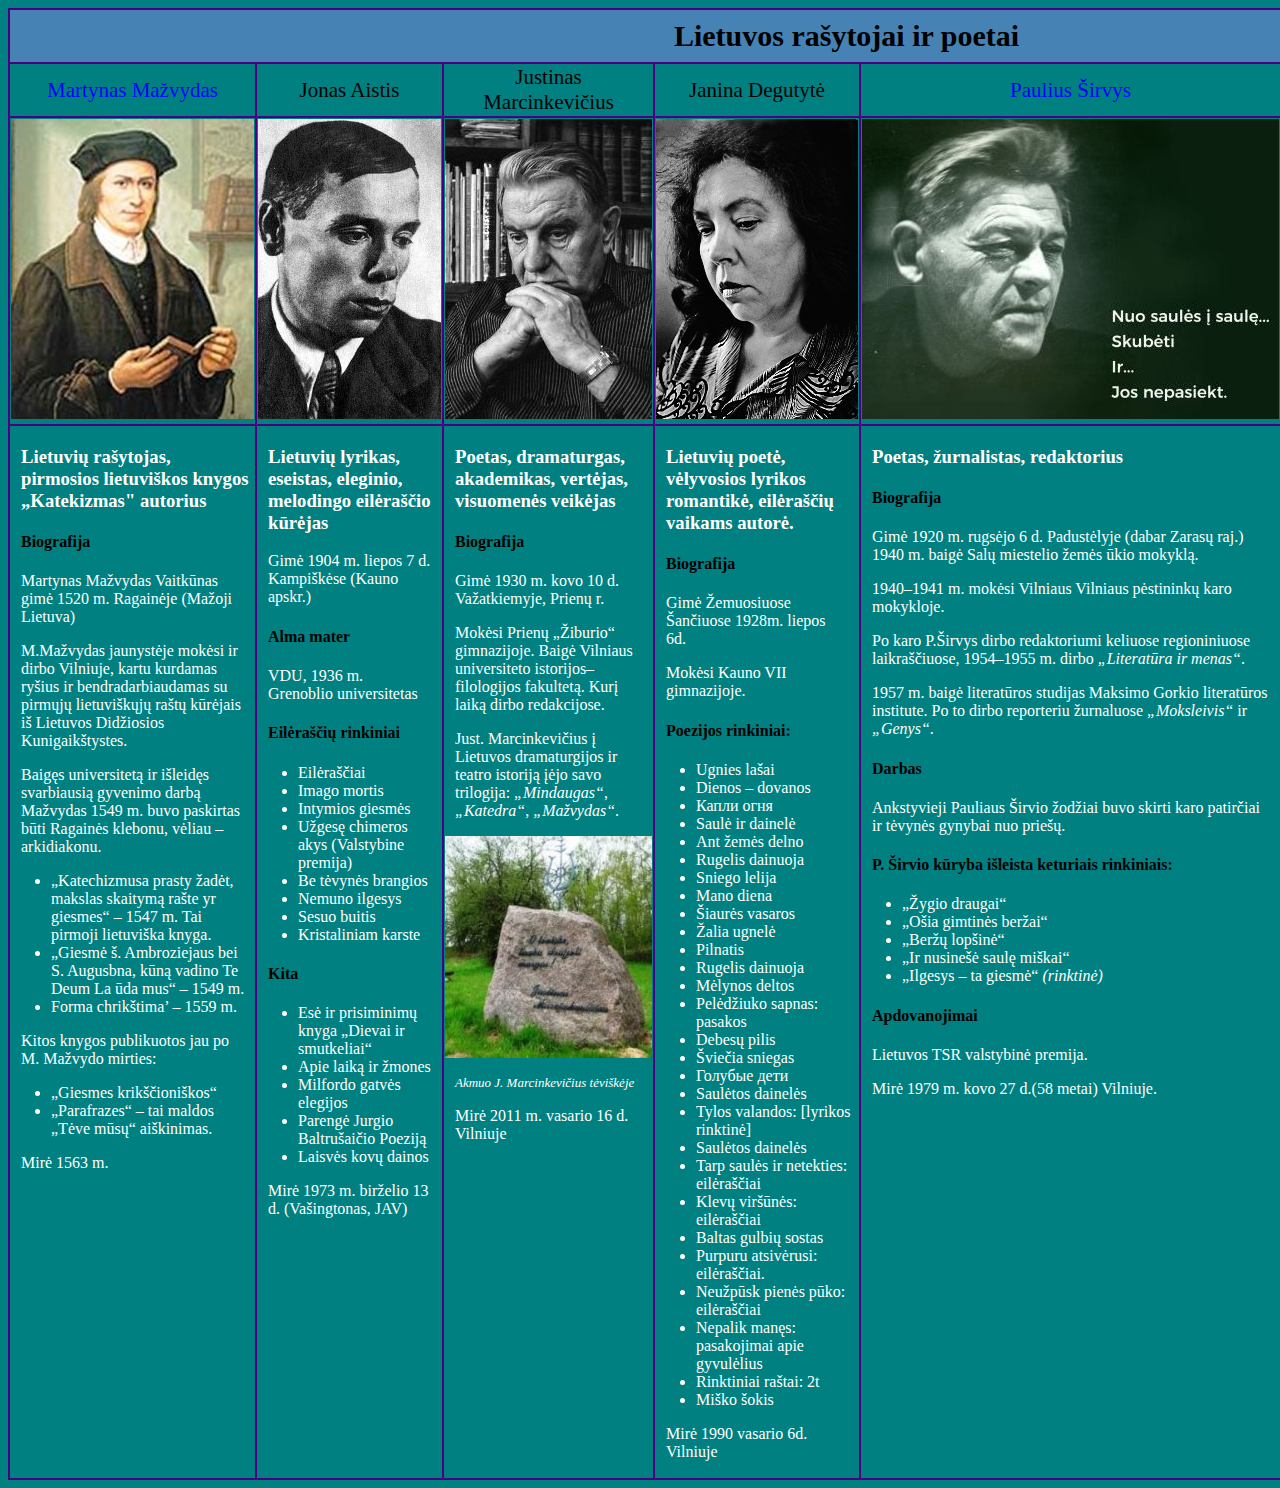
<file: index.html>
<!DOCTYPE html>
<html lang="lt">
  <head>
    <meta charset="UTF-8" />
    <title>Pagrindinis</title>
    <link rel="stylesheet" href="index.css" />
  </head>
  <body>
    <table>
      <tr>
        <th colspan="7">Lietuvos rašytojai ir poetai</th>
      </tr>
      <tr class="nuorodos">
        <td><a href="mazvydas.html">Martynas Mažvydas</a></td>
        <td>Jonas Aistis</td>
        <td>
          Justinas<br />
          Marcinkevičius
        </td>
        <td>Janina Degutytė</td>
        <td><a href="sirvys.html">Paulius Širvys</a></td>
        <td>Vincas Kudirka</td>
        <td><a href="neris.html">Salomėja Nėris</a></td>
      </tr>
      <tr>
        <td>
          <a href="mazvydas.html"><img src="martynas_mazvydas.jpg" /></a>
        </td>
        <td><img src="jonas_aistis.jpg" /></td>
        <td><img src="justinas_marcinkevicius.jpg" /></td>
        <td><img src="janina_degutyte.jpg" /></td>
        <td>
          <a href="sirvys.html"><img src="paulius_sirvys.jpg" /></a>
        </td>
        <td><img src="vincas_kudirka.jpg" /></td>
        <td>
          <a href="neris.html"><img src="salomeja_neris.jpg" /></a>
        </td>
      </tr>
      <tr>
        <td class="tekstas">
          <h3>
            Lietuvių rašytojas, pirmosios lietuviškos knygos „Katekizmas"
            autorius
          </h3>
          <h4>Biografija</h4>
          <p>
            Martynas Mažvydas Vaitkūnas gimė 1520 m. Ragainėje (Mažoji Lietuva)
          </p>
          <p>
            M.Mažvydas jaunystėje mokėsi ir dirbo Vilniuje, kartu kurdamas
            ryšius ir bendradarbiaudamas su pirmųjų lietuviškųjų raštų kūrėjais
            iš Lietuvos Didžiosios Kunigaikštystes.
          </p>
          <p>
            Baigęs universitetą ir išleidęs svarbiausią gyvenimo darbą Mažvydas
            1549 m. buvo paskirtas būti Ragainės klebonu, vėliau – arkidiakonu.
          </p>
          <ul>
            <li>
              „Katechizmusa prasty žadėt, makslas skaitymą rašte yr giesmes“ –
              1547 m. Tai pirmoji lietuviška knyga.
            </li>
            <li>
              „Giesmė š. Ambroziejaus bei S. Augusbna, kūną vadino Te Deum La
              ūda mus“ – 1549 m.
            </li>
            <li>Forma chrikštima’ – 1559 m.</li>
          </ul>
          <p>Kitos knygos publikuotos jau po M. Mažvydo mirties:</p>
          <ul>
            <li>„Giesmes krikščioniškos“</li>
            <li>„Parafrazes“ – tai maldos „Tėve mūsų“ aiškinimas.</li>
          </ul>
          <p>Mirė 1563 m.</p>
        </td>
        <td class="tekstas">
          <h3>
            Lietuvių lyrikas, eseistas, eleginio, melodingo eilėraščio kūrėjas
          </h3>
          <p>Gimė 1904 m. liepos 7 d. Kampiškėse (Kauno apskr.)</p>
          <h4>Alma mater</h4>
          <p>VDU, 1936 m. Grenoblio universitetas</p>
          <h4>Eilėraščių rinkiniai</h4>
          <ul>
            <li>Eilėraščiai</li>
            <li>Imago mortis</li>
            <li>Intymios giesmės</li>
            <li>Užgesę chimeros akys (Valstybine premija)</li>
            <li>Be tėvynės brangios</li>
            <li>Nemuno ilgesys</li>
            <li>Sesuo buitis</li>
            <li>Kristaliniam karste</li>
          </ul>
          <h4>Kita</h4>
          <ul>
            <li>Esė ir prisiminimų knyga „Dievai ir smutkeliai“</li>
            <li>Apie laiką ir žmones</li>
            <li>Milfordo gatvės elegijos</li>
            <li>Parengė Jurgio Baltrušaičio Poeziją</li>
            <li>Laisvės kovų dainos</li>
          </ul>
          <p>Mirė 1973 m. birželio 13 d. (Vašingtonas, JAV)</p>
        </td>
        <td class="tekstas">
          <h3>
            Poetas, dramaturgas, akademikas, vertėjas, visuomenės veikėjas
          </h3>
          <h4>Biografija</h4>
          <p>Gimė 1930 m. kovo 10 d. Važatkiemyje, Prienų r.</p>
          <p>
            Mokėsi Prienų „Žiburio“ gimnazijoje. Baigė Vilniaus universiteto
            istorijos–filologijos fakultetą. Kurį laiką dirbo redakcijose.
          </p>
          <p>
            Just. Marcinkevičius į Lietuvos dramaturgijos ir teatro istoriją
            įėjo savo trilogija: <i>„Mindaugas“</i>, <i>„Katedra“</i>,
            <i>„Mažvydas“</i>.
          </p>
          <img src="akmuo.jpg" />
          <p class="mazas"><i>Akmuo J. Marcinkevičius tėviškėje</i></p>
          <p>Mirė 2011 m. vasario 16 d. Vilniuje</p>
        </td>
        <td class="tekstas">
          <h3>
            Lietuvių poetė, vėlyvosios lyrikos romantikė, eilėraščių vaikams
            autorė.
          </h3>
          <h4>Biografija</h4>
          <p>Gimė Žemuosiuose Šančiuose 1928m. liepos 6d.</p>
          <p>Mokėsi Kauno VII gimnazijoje.</p>
          <h4>Poezijos rinkiniai:</h4>
          <ul>
            <li>Ugnies lašai</li>
            <li>Dienos – dovanos</li>
            <li>Капли огня</li>
            <li>Saulė ir dainelė</li>
            <li>Ant žemės delno</li>
            <li>Rugelis dainuoja</li>
            <li>Sniego lelija</li>
            <li>Mano diena</li>
            <li>Šiaurės vasaros</li>
            <li>Žalia ugnelė</li>
            <li>Pilnatis</li>
            <li>Rugelis dainuoja</li>
            <li>Mėlynos deltos</li>
            <li>Pelėdžiuko sapnas: pasakos</li>
            <li>Debesų pilis</li>
            <li>Šviečia sniegas</li>
            <li>Голубые дети</li>
            <li>Saulėtos dainelės</li>
            <li>Tylos valandos: [lyrikos rinktinė]</li>
            <li>Saulėtos dainelės</li>
            <li>Tarp saulės ir netekties: eilėraščiai</li>
            <li>Klevų viršūnės: eilėraščiai</li>
            <li>Baltas gulbių sostas</li>
            <li>Purpuru atsivėrusi: eilėraščiai.</li>
            <li>Neužpūsk pienės pūko: eilėraščiai</li>
            <li>Nepalik manęs: pasakojimai apie gyvulėlius</li>
            <li>Rinktiniai raštai: 2t</li>
            <li>Miško šokis</li>
          </ul>
          <p>Mirė 1990 vasario 6d. Vilniuje</p>
        </td>
        <td class="tekstas">
          <h3>Poetas, žurnalistas, redaktorius</h3>
          <h4>Biografija</h4>
          <p>
            Gimė 1920 m. rugsėjo 6 d. Padustėlyje (dabar Zarasų raj.) 1940 m.
            baigė Salų miestelio žemės ūkio mokyklą.
          </p>
          <p>
            1940–1941 m. mokėsi Vilniaus Vilniaus pėstininkų karo mokykloje.
          </p>
          <p>
            Po karo P.Širvys dirbo redaktoriumi keliuose regioniniuose
            laikraščiuose, 1954–1955 m. dirbo <i>„Literatūra ir menas“</i>.
          </p>
          <p>
            1957 m. baigė literatūros studijas Maksimo Gorkio literatūros
            institute. Po to dirbo reporteriu žurnaluose
            <i>„Moksleivis“</i> ir <i>„Genys“</i>.
          </p>
          <h4>Darbas</h4>
          <p>
            Ankstyvieji Pauliaus Širvio žodžiai buvo skirti karo patirčiai ir
            tėvynės gynybai nuo priešų.
          </p>
          <h4>P. Širvio kūryba išleista keturiais rinkiniais:</h4>
          <ul>
            <li>„Žygio draugai“</li>
            <li>„Ošia gimtinės beržai“</li>
            <li>„Beržų lopšinė“</li>
            <li>„Ir nusinešė saulę miškai“</li>
            <li>„Ilgesys – ta giesmė“ <i>(rinktinė)</i></li>
          </ul>
          <h4>Apdovanojimai</h4>
          <p>Lietuvos TSR valstybinė premija.</p>
          <p>Mirė 1979 m. kovo 27 d.(58 metai) Vilniuje.</p>
        </td>
        <td class="tekstas">
          <h3>
            Lietuvos gydytojas, prozininkas, poetas, publicistas, kritikas,
            vertėjas, varpininkas, laikraščio „Varpas" redaktorius, vienas iš
            lietuvių tautinio sąjūdžio ideologų.
          </h3>
          <h4>Biografija</h4>
          <p>1858 m. gruodžio 31 d. Paežeriuose (Vilkaviškio apskr.)</p>
          <p>
            Mokėsi Paežerių pradžios mokykloje, kur pasižymėjo visokeriopais
            gabumais.
          </p>
          <p>
            1871 metais baigęs pradžios mokyklą, įstojo į Marijampolės
            gimnaziją. V.Kudirka sidabro medaliu baigė gimnaziją, išvyko
            studijuoti į Varšuvos universitetą, istorijos–filologijos fakultetą,
            vėliau perėjo į medicinos fakultetą.
          </p>
          <p>
            Vincas Kudirka buvo tas žmogus, kuris nuolat kėlė valstybę. Juk, kai
            jis sukūrė himną, tokios valstybės kaip Lietuva nė nebuvo
            žemėlapyje.
          </p>
          <p>Mirė: 1899 m. lapkričio 16 d.</p>
        </td>
        <td class="tekstas">
          <h3>Poetė, mokytoja</h3>
          <h4>Biografija</h4>
          <p>
            Gimė 1904 m. lapkričio 17 d. Kiršiuose, Alvito valsčius
            <i>(Vilkaviškio raj.)</i>
          </p>
          <h4>Mokslų ir kūrybos pradžia</h4>
          <p>
            1924 m. įstojo į Lietuvos universitetą, studijavo lietuvių
            literatūrą, vokiečių kalbą ir literatūrą, pedagogiką–psichologiją.
          </p>
          <p>
            Dalyvavo ateitininkų meno draugijos <b>„Šatrija“</b> veikloje. Nuo
            1930 m. dirbo Seinų <b>„Žiburio“</b> gimnazijos lietuvių bei
            vokiečių kalbų mokytoja, vėliau persikelia mokytojauti į Panevėžį.
          </p>
          <p>1936 m. išvyksta į Paryžių studijuoti prancūzų kalbos.</p>
          <h4>Žymiausi darbai:</h4>
          <p>„Eglė Žalčių karalienė“, rinkinys „Diemedžiu žydėsiu“ ir kt.</p>
          <p>Mirė 1945 m. liepos 7 d. Maskva <i>(Rusija)</i></p>
        </td>
      </tr>
    </table>
  </body>
</html>
</file>
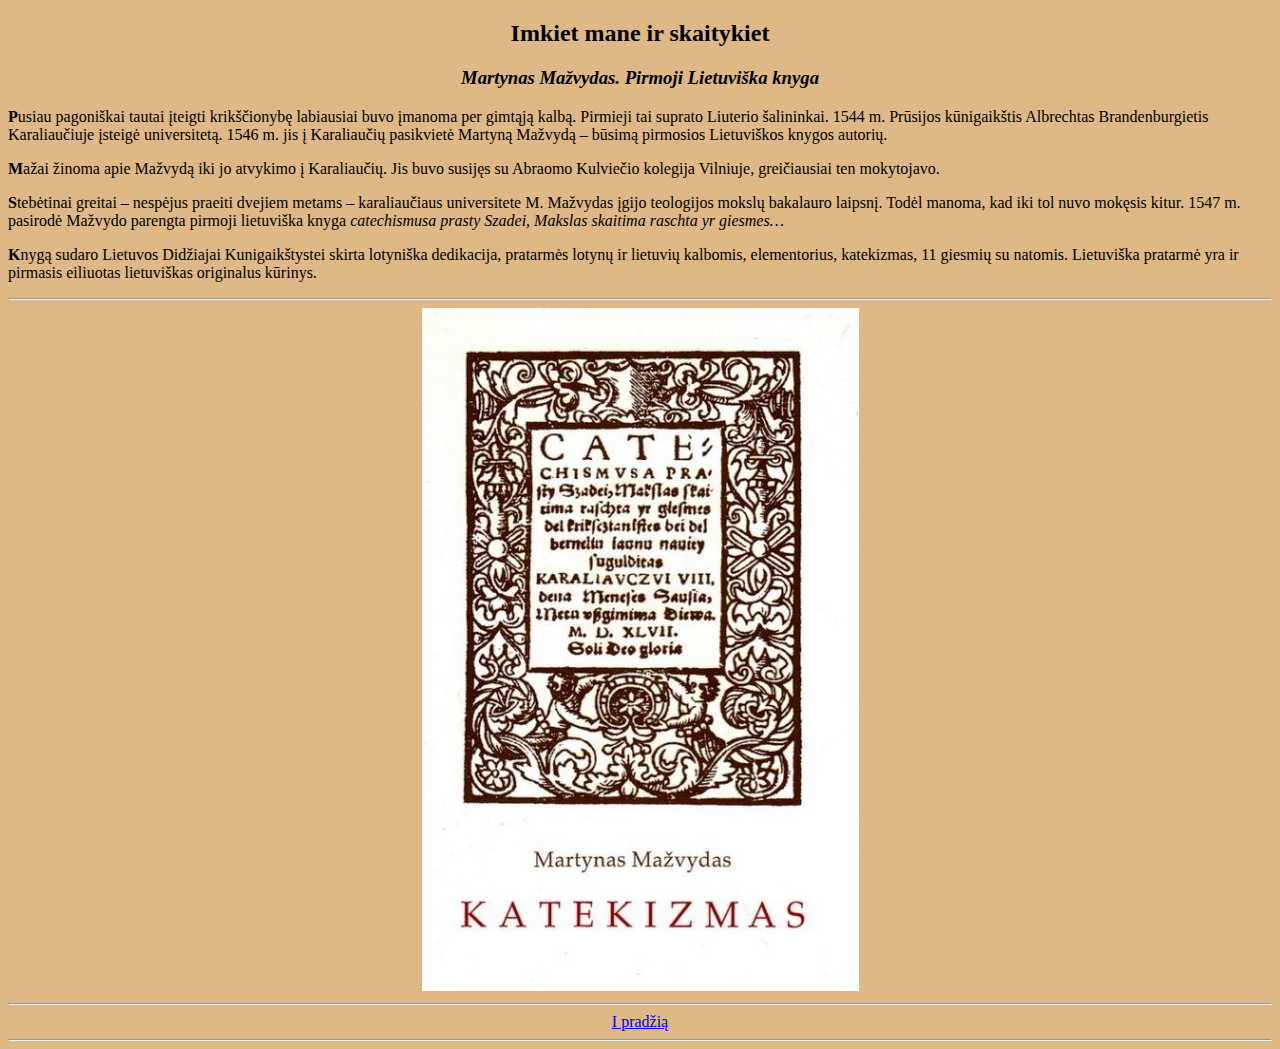
<file: mazvydas.html>
<!DOCTYPE html>
<html lang="lt">
  <head>
    <meta charset="UTF-8" />
    <title>Pirmoji Lietuviška knyga</title>
    <style type="text/css">
      body {
        background-color: burlywood;
      }
    </style>
  </head>
  <body>
    <div align="center">
      <h2>Imkiet mane ir skaitykiet</h2>
      <h3><i>Martynas Mažvydas. Pirmoji Lietuviška knyga</i></h3>
    </div>
    <p>
      <b>P</b>usiau pagoniškai tautai įteigti krikščionybę labiausiai buvo
      įmanoma per gimtąją kalbą. Pirmieji tai suprato Liuterio šalininkai. 1544
      m. Prūsijos kūnigaikštis Albrechtas Brandenburgietis Karaliaučiuje įsteigė
      universitetą. 1546 m. jis į Karaliaučių pasikvietė Martyną Mažvydą –
      būsimą pirmosios Lietuviškos knygos autorių.
    </p>
    <p>
      <b>M</b>ažai žinoma apie Mažvydą iki jo atvykimo į Karaliaučių. Jis buvo
      susijęs su Abraomo Kulviečio kolegija Vilniuje, greičiausiai ten
      mokytojavo.
    </p>
    <p>
      <b>S</b>tebėtinai greitai – nespėjus praeiti dvejiem metams –
      karaliaučiaus universitete M. Mažvydas įgijo teologijos mokslų bakalauro
      laipsnį. Todėl manoma, kad iki tol nuvo mokęsis kitur. 1547 m. pasirodė
      Mažvydo parengta pirmoji lietuviška knyga
      <i>catechismusa prasty Szadei, Makslas skaitima raschta yr giesmes…</i>
    </p>
    <p>
      <b>K</b>nygą sudaro Lietuvos Didžiajai Kunigaikštystei skirta lotyniška
      dedikacija, pratarmės lotynų ir lietuvių kalbomis, elementorius,
      katekizmas, 11 giesmių su natomis. Lietuviška pratarmė yra ir pirmasis
      eiliuotas lietuviškas originalus kūrinys.
    </p>
    <hr />
    <div align="center">
      <img src="katekizmas.jpg" />
      <hr />
      <a href="index.html">I pradžią</a>
      <hr />
    </div>
  </body>
</html>
</file>
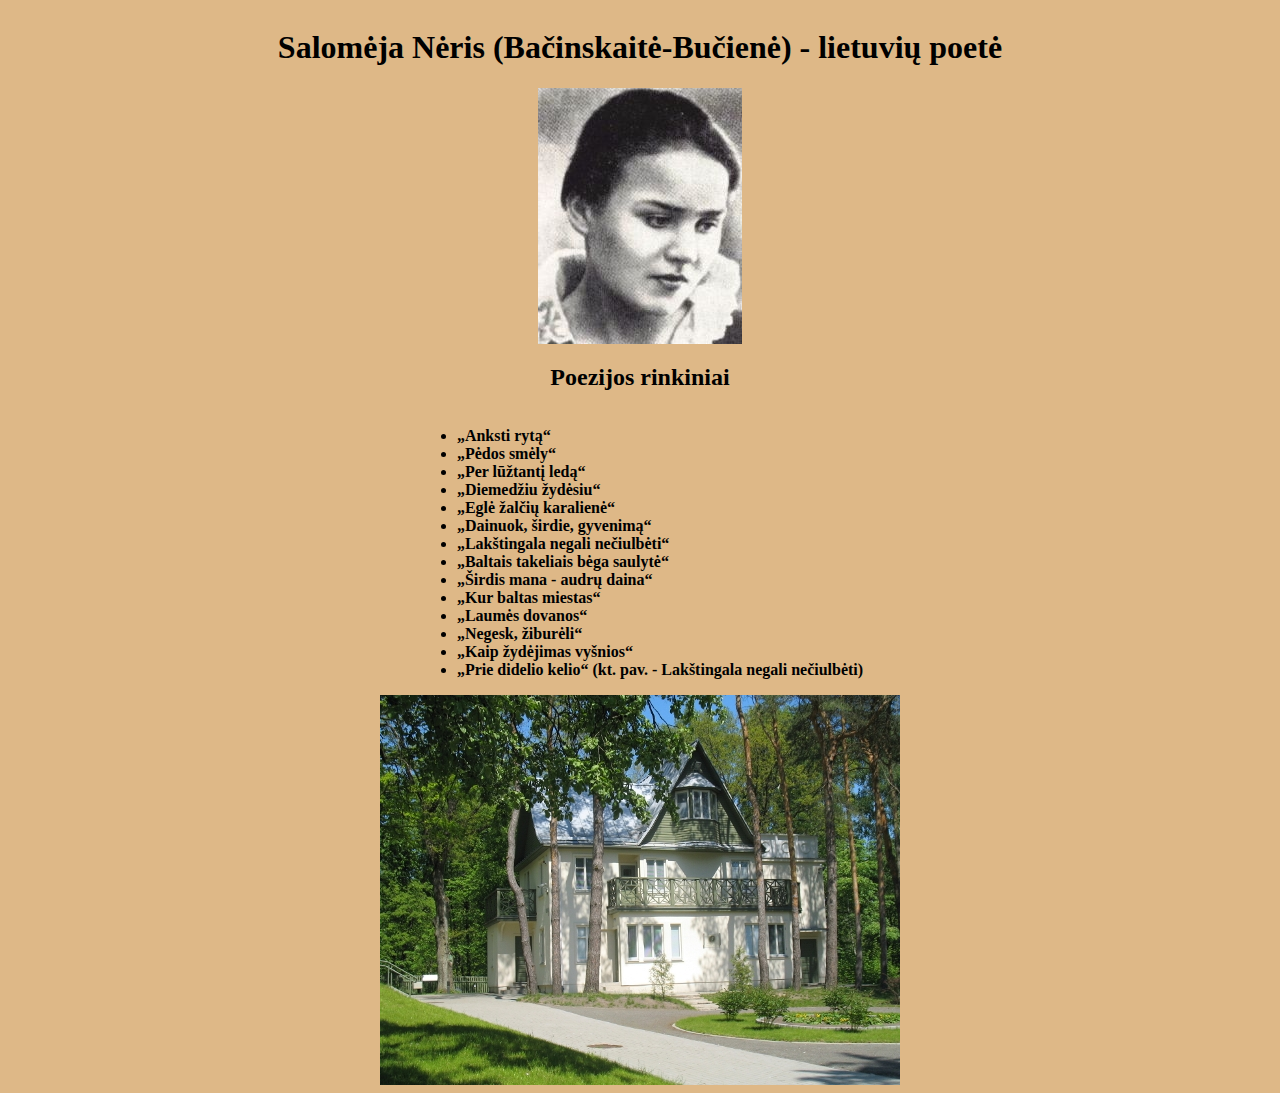
<file: neris.html>
<!DOCTYPE html>
<html lang="lt">
  <head>
    <meta charset="UTF-8" />
    <title>Salomėja Nėris</title>
    <style>
      body {
        background-color: burlywood;
      }

      ul {
        font-weight: 600;
      }

      /* Visi kiti kas sita turi nuo manes gavo, nes nenorejo daryti lenteles */
      div {
        display: flex;
        justify-content: center;
      }

      .atgal {
        border: solid black 2px;
        margin-top: 20px;
        padding: 10px;
        text-decoration-line: none;
      }
    </style>
  </head>
  <body>
    <div>
      <h1>Salomėja Nėris (Bačinskaitė-Bučienė) - lietuvių poetė</h1>
    </div>
    <div>
      <img src="salomeja_neris2.jpg" />
    </div>
    <div>
      <h2>Poezijos rinkiniai</h2>
    </div>
    <div>
      <ul>
        <li>„Anksti rytą“</li>
        <li>„Pėdos smėly“</li>
        <li>„Per lūžtantį ledą“</li>
        <li>„Diemedžiu žydėsiu“</li>
        <li>„Eglė žalčių karalienė“</li>
        <li>„Dainuok, širdie, gyvenimą“</li>
        <li>„Lakštingala negali nečiulbėti“</li>
        <li>„Baltais takeliais bėga saulytė“</li>
        <li>„Širdis mana - audrų daina“</li>
        <li>„Kur baltas miestas“</li>
        <li>„Laumės dovanos“</li>
        <li>„Negesk, žiburėli“</li>
        <li>„Kaip žydėjimas vyšnios“</li>
        <li>„Prie didelio kelio“ (kt. pav. - Lakštingala negali nečiulbėti)</li>
      </ul>
    </div>
    <div>
      <img src="salomeja_palemonas.jpg" />
    </div>
  </body>
</html>
</file>
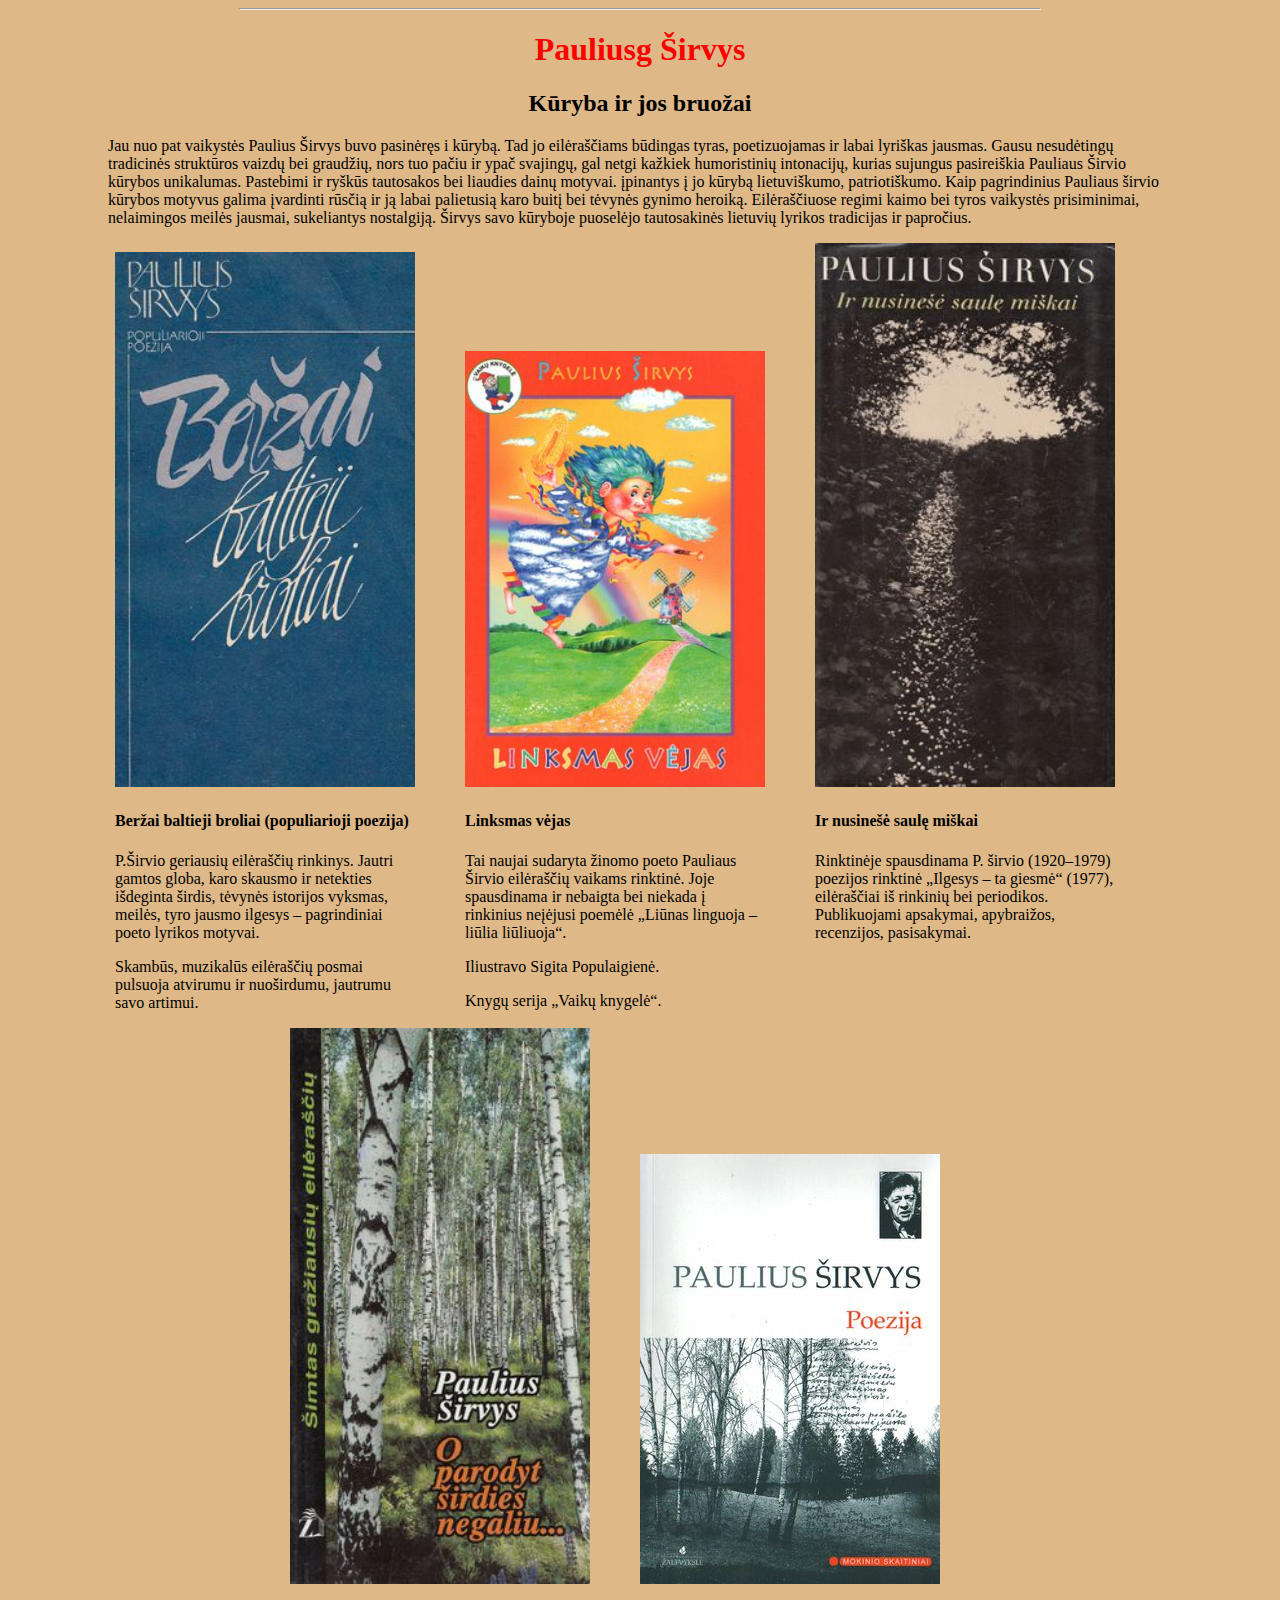
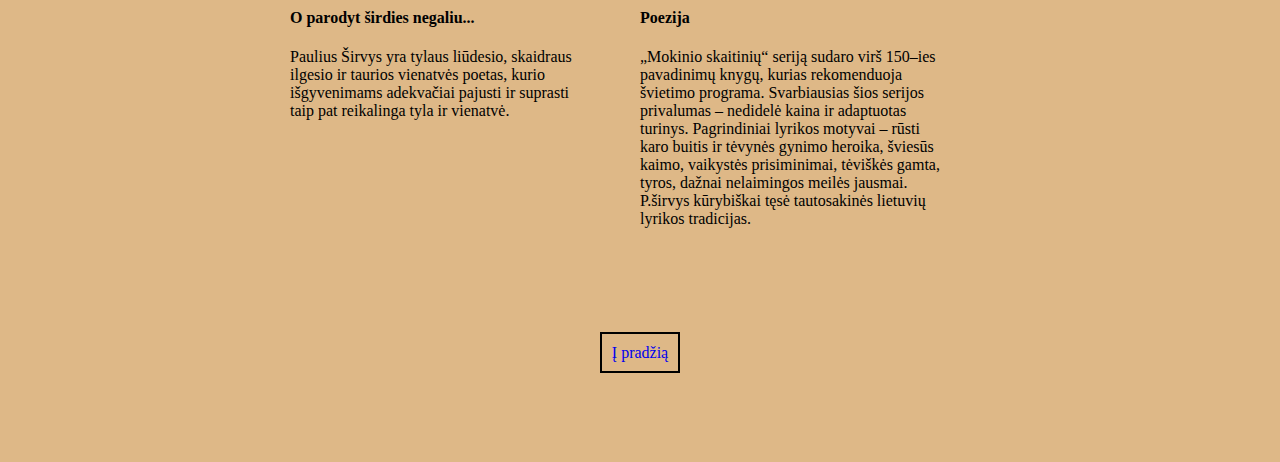
<file: sirvys.html>
<!DOCTYPE html>
<html lang="lt">
  <head>
    <meta charset="UTF-8" />
    <style>
      body {
        background-color: burlywood;
      }
      hr {
        width: 800px;
      }
      h1 {
        color: red;
        text-align: center;
      }
      h2 {
        text-align: center;
      }
      .tekstas {
        margin-left: 100px;
        margin-right: 100px;
      }

      .knygos {
        display: flex;
        flex: 1;
        flex-wrap: wrap;
        justify-content: center;
        align-items: baseline;
      }

      .knygos > div {
        width: 300px;
        padding-right: 50px;
      }

      .knygos > div > img {
        width: 100%;
      }

      .atgal {
        text-align: center;
        margin-top: 100px;
        margin-bottom: 100px;
      }

      .atgal > a {
        border: solid black 2px;
        margin-top: 20px;
        padding: 10px;
        text-decoration-line: none;
      }
    </style>
    <title>PAULIUS ŠIRVYS</title>
  </head>
  <body>
    <hr />
    <h1>Pauliusg Širvys</h1>
    <h2>Kūryba ir jos bruožai</h2>
    <p class="tekstas">
      Jau nuo pat vaikystės Paulius Širvys buvo pasinėręs i kūrybą. Tad jo
      eilėraščiams būdingas tyras, poetizuojamas ir labai lyriškas jausmas.
      Gausu nesudėtingų tradicinės struktūros vaizdų bei graudžių, nors tuo
      pačiu ir ypač svajingų, gal netgi kažkiek humoristinių intonacijų, kurias
      sujungus pasireiškia Pauliaus Širvio kūrybos unikalumas. Pastebimi ir
      ryškūs tautosakos bei liaudies dainų motyvai. įpinantys į jo kūrybą
      lietuviškumo, patriotiškumo. Kaip pagrindinius Pauliaus širvio kūrybos
      motyvus galima įvardinti rūsčią ir ją labai palietusią karo buitį bei
      tėvynės gynimo heroiką. Eilėraščiuose regimi kaimo bei tyros vaikystės
      prisiminimai, nelaimingos meilės jausmai, sukeliantys nostalgiją. Širvys
      savo kūryboje puoselėjo tautosakinės lietuvių lyrikos tradicijas ir
      papročius.
    </p>
    <div class="knygos">
      <div>
        <img src="berzai_baltieji_broliai_PS.jpg" />
        <div>
          <h4>Beržai baltieji broliai (populiarioji poezija)</h4>
          <p>
            P.Širvio geriausių eilėraščių rinkinys. Jautri gamtos globa, karo
            skausmo ir netekties išdeginta širdis, tėvynės istorijos vyksmas,
            meilės, tyro jausmo ilgesys – pagrindiniai poeto lyrikos motyvai.
          </p>
          <p>
            Skambūs, muzikalūs eilėraščių posmai pulsuoja atvirumu ir
            nuoširdumu, jautrumu savo artimui.
          </p>
        </div>
      </div>
      <div>
        <img src="linksmas_vejasPS.jpg" />
        <div>
          <h4>Linksmas vėjas</h4>
          <p>
            Tai naujai sudaryta žinomo poeto Pauliaus Širvio eilėraščių vaikams
            rinktinė. Joje spausdinama ir nebaigta bei niekada į rinkinius
            neįėjusi poemėlė „Liūnas linguoja – liūlia liūliuoja“.
          </p>
          <p>Iliustravo Sigita Populaigienė.</p>
          <p>Knygų serija „Vaikų knygelė“.</p>
        </div>
      </div>
      <div>
        <img src="nusinese_saule_miskaiPS.jpg" />
        <h4>Ir nusinešė saulę miškai</h4>
        <p>
          Rinktinėje spausdinama P. širvio (1920–1979) poezijos rinktinė
          „Ilgesys – ta giesmė“ (1977), eilėraščiai iš rinkinių bei periodikos.
          Publikuojami apsakymai, apybraižos, recenzijos, pasisakymai.
        </p>
      </div>
      <div>
        <img src="parodyt_sirdies_negaliuPS.jpg" />
        <h4>O parodyt širdies negaliu...</h4>
        <p>
          Paulius Širvys yra tylaus liūdesio, skaidraus ilgesio ir taurios
          vienatvės poetas, kurio išgyvenimams adekvačiai pajusti ir suprasti
          taip pat reikalinga tyla ir vienatvė.
        </p>
      </div>
      <div>
        <img src="poezijaPS.jpg" />
        <h4>Poezija</h4>
        <p>
          „Mokinio skaitinių“ seriją sudaro virš 150–ies pavadinimų knygų,
          kurias rekomenduoja švietimo programa. Svarbiausias šios serijos
          privalumas – nedidelė kaina ir adaptuotas turinys. Pagrindiniai
          lyrikos motyvai – rūsti karo buitis ir tėvynės gynimo heroika, šviesūs
          kaimo, vaikystės prisiminimai, tėviškės gamta, tyros, dažnai
          nelaimingos meilės jausmai. P.širvys kūrybiškai tęsė tautosakinės
          lietuvių lyrikos tradicijas.
        </p>
      </div>
    </div>
    <div class="atgal">
      <a class="atgal" href="index.html">Į pradžią</a>
    </div>
  </body>
</html>
</file>
<file: index.css>
body {
  background-color: teal;
}
table {
  margin: auto;
  border-collapse: collapse;
  text-align: center;
}
td,
th {
  border: 2px solid indigo;
}
th {
  background-color: steelblue;
  height: 50px;
  font-size: 30px;
}

.tekstas {
  max-width: 100px;
  vertical-align: top;
  text-align: start;
  color: white;
  font-weight: 500;
}

.mazas {
  font-size: small;
}

td p {
  margin-left: 10px;
  margin-right: 10px;
}

td h3 {
  margin-right: 5px;
  margin-left: 10px;
  color: white;
}
td h4 {
  margin-left: 10px;
  color: black;
}

td li {
  padding-right: 5px;
}

.nuorodos {
  font-size: 21px;
}

.nuorodos > td > a {
  color: blue;
  text-decoration: none;
}
</file>
